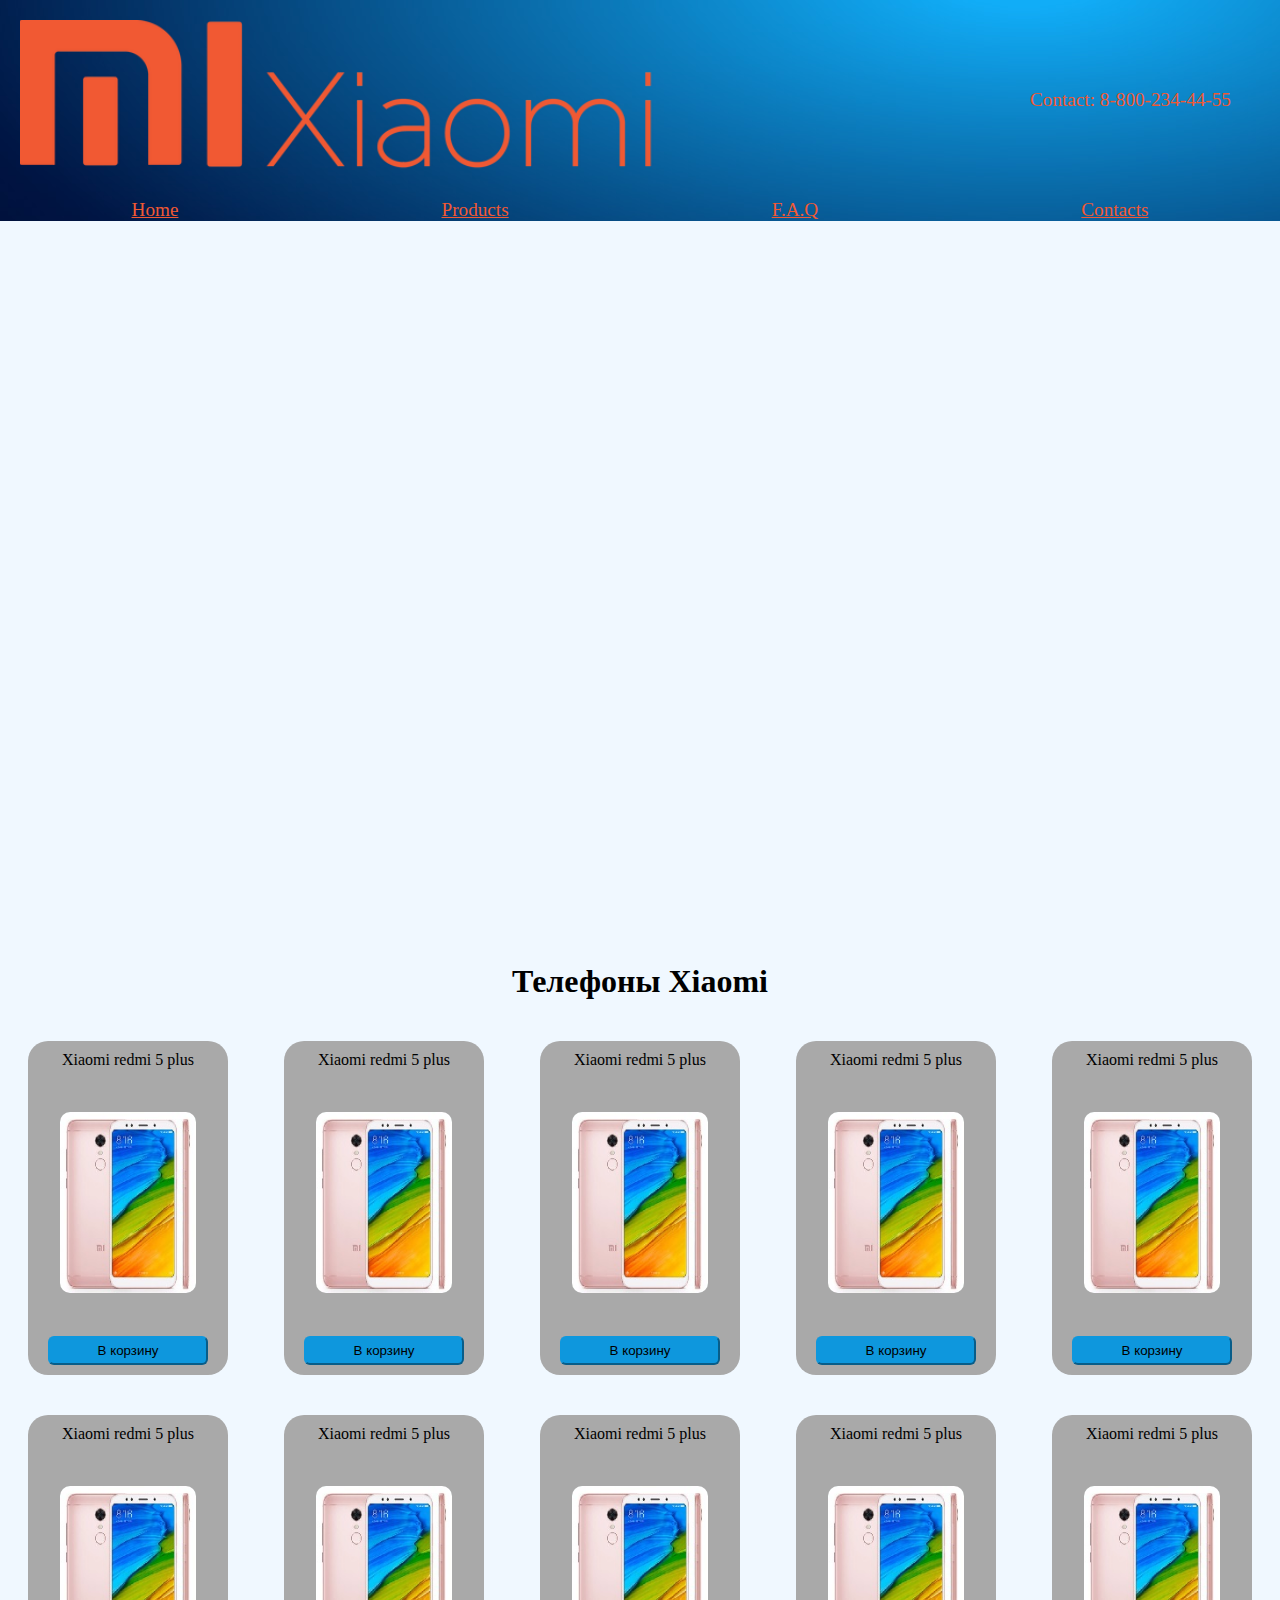
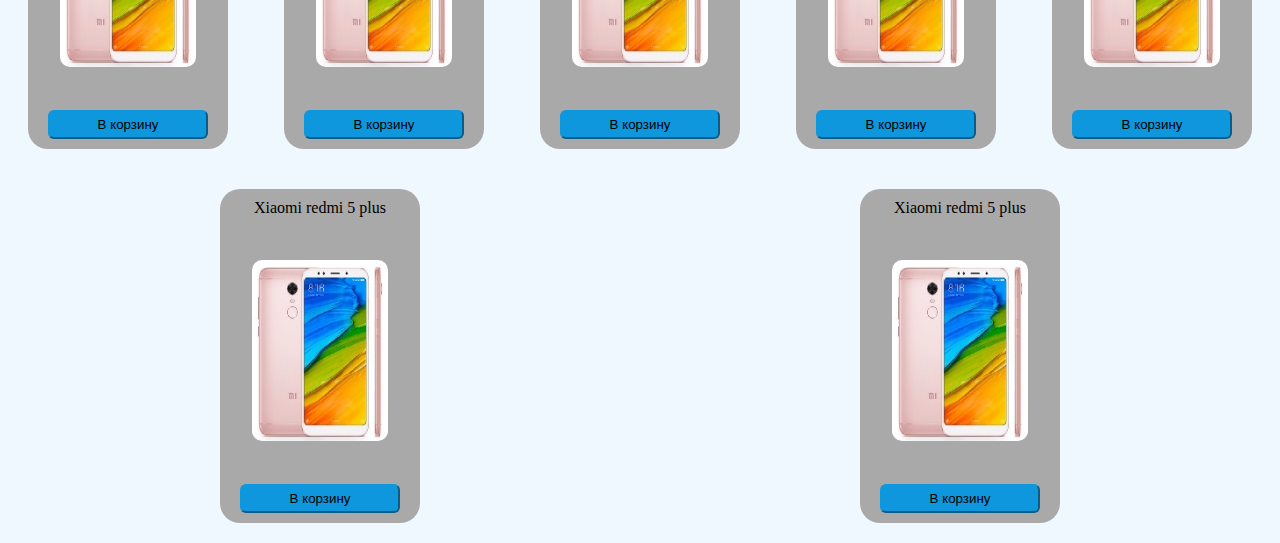
<file: Site/Index.html>
<!DOCTYPE html>
<html lang="ru">
<head>
    <meta charset="UTF-8">
    <meta name="viewport" content="width=device-width">
    <title>Title</title>
    <link href="style.css" rel="stylesheet">
</head>
<body>
<header>
    <div class="wrapper">
        <img class="logo" src="image/logo.png">
        <div class="phone">Contact: 8-800-234-44-55</div>
        <div class="menu">&#9776;</div>
    </div>
    <nav>
        <div class="wrapp">
            <ul class="toggle">
                <li><a href="Index.html" >
                    Home
                </a></li>
                <li> <a href="Index.html" >
                    Products
                </a></li>
                <li><a href="Index.html" >
                    F.A.Q
                </a></li>
                <li><a href="Index.html" >
                    Contacts
                </a></li>
            </ul>
        </div>

    </nav>
    <script type="text/javascript" src="jquery-3.3.1.min.js"></script>
    <script src="javascript.js"></script>
</header>
<main>
        <div class="relation">
            <div class="relation_ratio"></div>
            <iframe class="relation_content"   src="https://www.youtube.com/embed/sAaD5-Gh1mM"></iframe>
        </div>

    <h1>Телефоны Xiaomi</h1>
    <div class="wrap">
        <div class="item">
            <div class="title">Xiaomi redmi 5 plus</div>
            <div class="photo"><img class="phone" src="image/item.jpg"></div>
            <input type="button" value="В корзину">
        </div>
        <div class="item">
            <div class="title">Xiaomi redmi 5 plus</div>
            <div class="photo"><img class="phone" src="image/item.jpg"></div>
            <input type="button" value="В корзину">
        </div>
        <div class="item">
            <div class="title">Xiaomi redmi 5 plus</div>
            <div class="photo"><img class="phone" src="image/item.jpg"></div>
            <input type="button" value="В корзину">
        </div>
        <div class="item">
            <div class="title">Xiaomi redmi 5 plus</div>
            <div class="photo"><img class="phone" src="image/item.jpg"></div>
            <input type="button" value="В корзину">
        </div>
        <div class="item">
            <div class="title">Xiaomi redmi 5 plus</div>
            <div class="photo"><img class="phone" src="image/item.jpg"></div>
            <input type="button" value="В корзину">
        </div>
        <div class="item">
            <div class="title">Xiaomi redmi 5 plus</div>
            <div class="photo"><img class="phone" src="image/item.jpg"></div>
            <input type="button" value="В корзину">
        </div>
        <div class="item">
            <div class="title">Xiaomi redmi 5 plus</div>
            <div class="photo"><img class="phone" src="image/item.jpg"></div>
            <input type="button" value="В корзину">
        </div>
        <div class="item">
            <div class="title">Xiaomi redmi 5 plus</div>
            <div class="photo"><img class="phone" src="image/item.jpg"></div>
            <input type="button" value="В корзину">
        </div>
        <div class="item">
            <div class="title">Xiaomi redmi 5 plus</div>
            <div class="photo"><img class="phone" src="image/item.jpg"></div>
            <input type="button" value="В корзину">
        </div>
        <div class="item">
            <div class="title">Xiaomi redmi 5 plus</div>
            <div class="photo"><img class="phone" src="image/item.jpg"></div>
            <input type="button" value="В корзину">
        </div>
        <div class="item">
            <div class="title">Xiaomi redmi 5 plus</div>
            <div class="photo"><img class="phone" src="image/item.jpg"></div>
            <input type="button" value="В корзину">
        </div>
        <div class="item">
            <div class="title">Xiaomi redmi 5 plus</div>
            <div class="photo"><img class="phone" src="image/item.jpg"></div>
            <input type="button" value="В корзину">
        </div>


    </div>
</main>
</body>
</html>
</file>
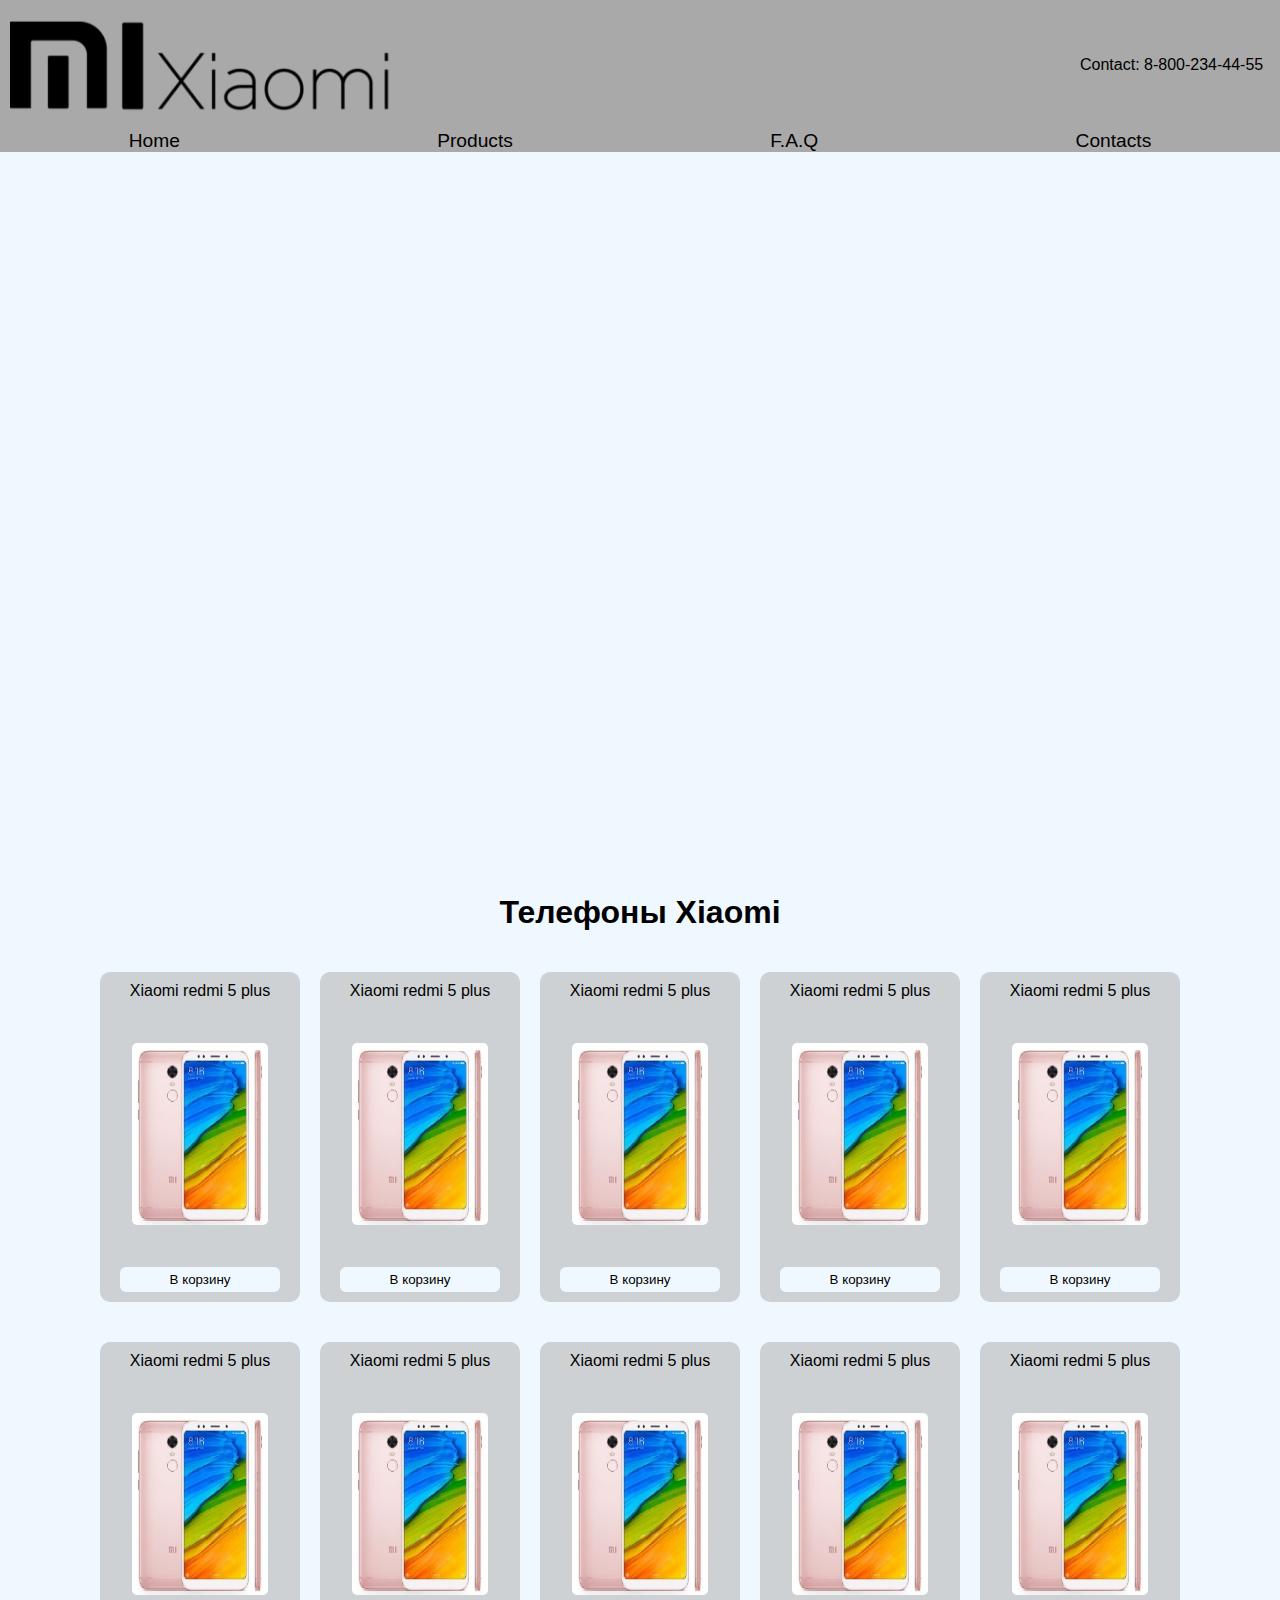
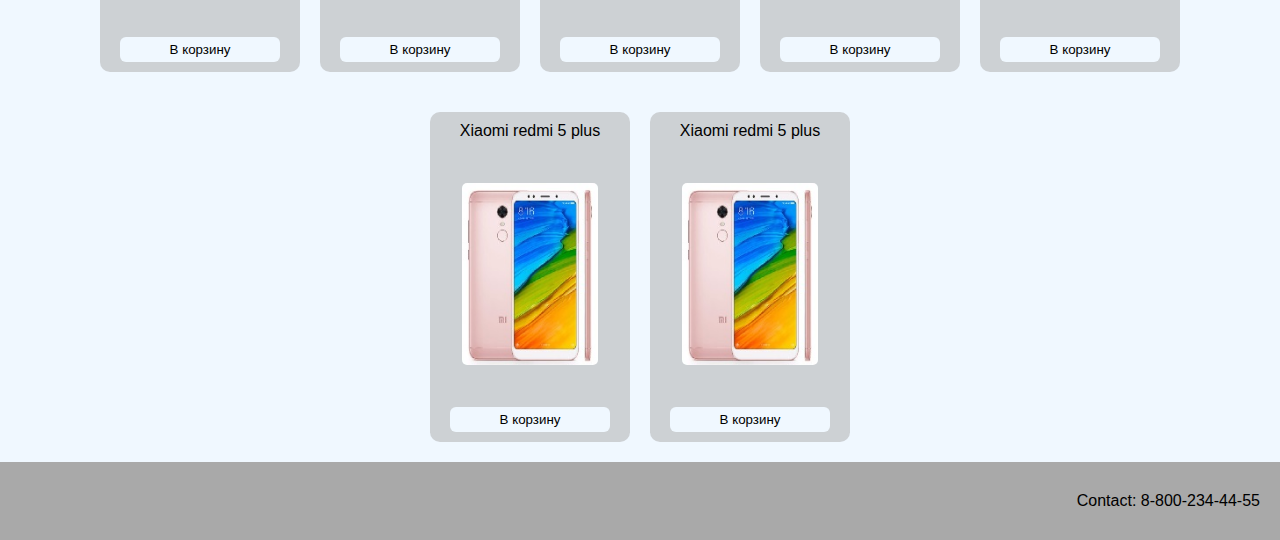
<file: Xiaomi/Index.html>
<!DOCTYPE html>
<html lang="ru">
<head>
    <meta charset="UTF-8">
    <meta name="viewport" content="width=device-width">
    <title>Xiaomi shop</title>
    <link href="style.css" rel="stylesheet">
    <link rel="shotcut icon" href="image/favicon.ico" type="image/x-icon">
</head>
<body>
<header>
    <div class="wrapper">
        <img class="logo" src="image/logo1.png" alt="logo">
        <div class="phone">Contact: 8-800-234-44-55</div>
        <div class="menu">&#9776;</div>
    </div>
    <nav>
        <div class="wrapp">
            <ul class="toggle">
                <li><a href="Index.html" >
                    Home
                </a></li>
                <li> <a href="Index.html" >
                    Products
                </a></li>
                <li><a href="Index.html" >
                    F.A.Q
                </a></li>
                <li><a href="Index.html" >
                    Contacts
                </a></li>
            </ul>
        </div>

    </nav>
    <script type="text/javascript" src="jquery-3.3.1.min.js"></script>
    <script src="javascript.js"></script>
</header>
<main>
        <div class="relation">
            <div class="relation_ratio"></div>
            <iframe class="relation_content"   src="https://www.youtube.com/embed/sAaD5-Gh1mM"></iframe>
        </div>

    <h1>Телефоны Xiaomi</h1>
    <div class="wrap">
        <div class="item">
            <div class="title">Xiaomi redmi 5 plus</div>
            <div class="photo"><img class="phone" src="image/item.jpg" alt="phone"></div>
            <input type="button" value="В корзину">
        </div>
        <div class="item">
            <div class="title">Xiaomi redmi 5 plus</div>
            <div class="photo"><img class="phone" src="image/item.jpg" alt="phone"></div>
            <input type="button" value="В корзину">
        </div>
        <div class="item">
            <div class="title">Xiaomi redmi 5 plus</div>
            <div class="photo"><img class="phone" src="image/item.jpg" alt="phone"></div>
            <input type="button" value="В корзину">
        </div>
        <div class="item">
            <div class="title">Xiaomi redmi 5 plus</div>
            <div class="photo"><img class="phone" src="image/item.jpg" alt="phone"></div>
            <input type="button" value="В корзину">
        </div>
        <div class="item">
            <div class="title">Xiaomi redmi 5 plus</div>
            <div class="photo"><img class="phone" src="image/item.jpg" alt="phone"></div>
            <input type="button" value="В корзину">
        </div>
        <div class="item">
            <div class="title">Xiaomi redmi 5 plus</div>
            <div class="photo"><img class="phone" src="image/item.jpg" alt="phone"></div>
            <input type="button" value="В корзину">
        </div>
        <div class="item">
            <div class="title">Xiaomi redmi 5 plus</div>
            <div class="photo"><img class="phone" src="image/item.jpg" alt="phone"></div>
            <input type="button" value="В корзину">
        </div>
        <div class="item">
            <div class="title">Xiaomi redmi 5 plus</div>
            <div class="photo"><img class="phone" src="image/item.jpg" alt="phone"></div>
            <input type="button" value="В корзину">
        </div>
        <div class="item">
            <div class="title">Xiaomi redmi 5 plus</div>
            <div class="photo"><img class="phone" src="image/item.jpg" alt="phone"></div>
            <input type="button" value="В корзину">
        </div>
        <div class="item">
            <div class="title">Xiaomi redmi 5 plus</div>
            <div class="photo"><img class="phone" src="image/item.jpg" alt="phone"></div>
            <input type="button" value="В корзину">
        </div>
        <div class="item">
            <div class="title">Xiaomi redmi 5 plus</div>
            <div class="photo"><img class="phone" src="image/item.jpg" alt="phone"></div>
            <input type="button" value="В корзину">
        </div>
        <div class="item">
            <div class="title">Xiaomi redmi 5 plus</div>
            <div class="photo"><img class="phone" src="image/item.jpg" alt="phone"></div>
            <input type="button" value="В корзину">
        </div>


    </div>


</main>
<footer>
    <div class="foot">Contact: 8-800-234-44-55</div>
</footer>
</body>
</html>
</file>
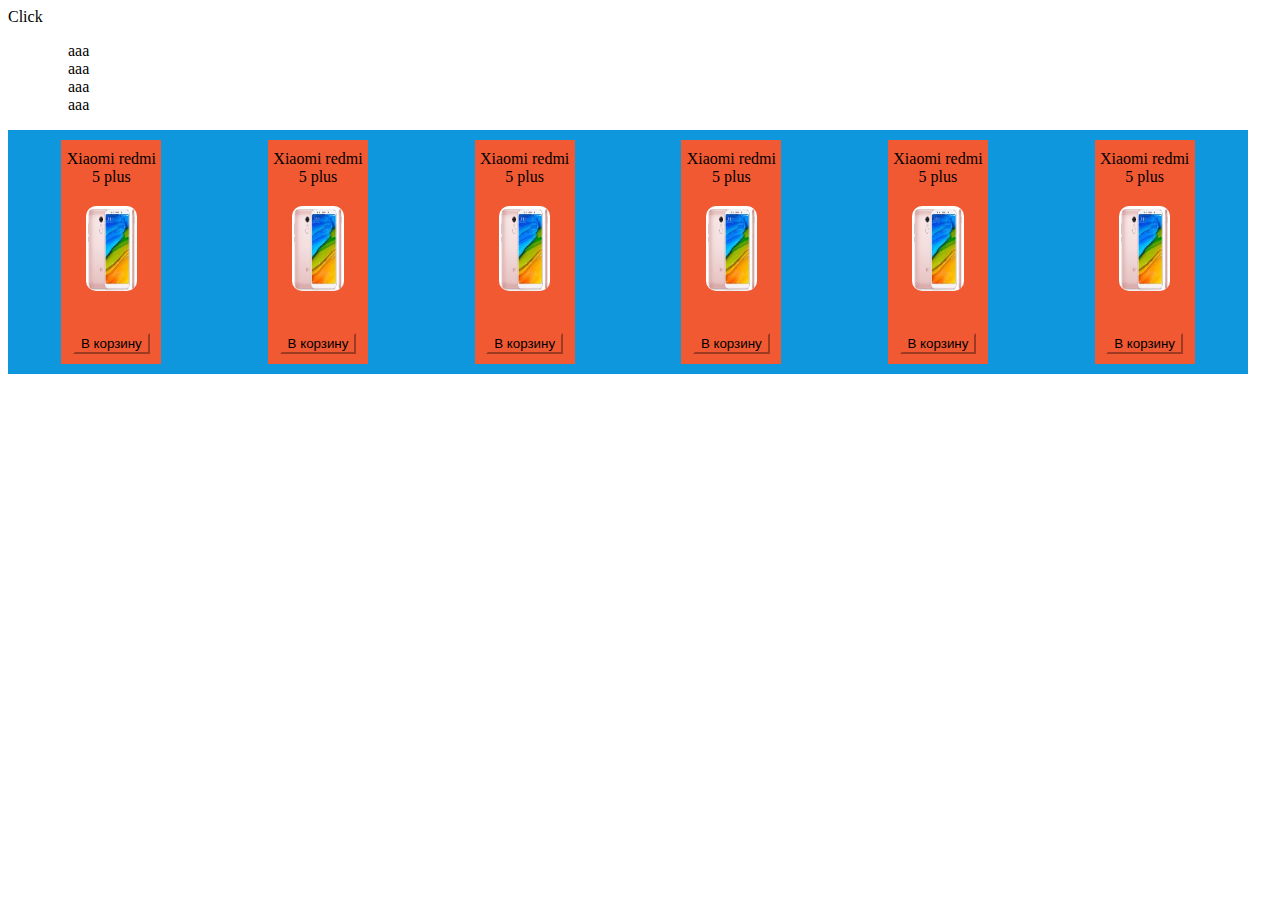
<file: Site/test.html>
<!DOCTYPE html>
<html lang="ru">
<head>
    <meta charset="UTF-8">
    <title>Title</title>
    <link href="style1.css" rel="stylesheet">
</head>
<body>
<div class="kek">Click</div>
    <ul class="menu">
        <li>aaa</li>
        <li>aaa</li>
        <li>aaa</li>
        <li>aaa</li>
    </ul>
<main>
    <div class="wrapper">
        <div class="item">
            <div class="title">Xiaomi redmi 5 plus</div>
            <div class="photo"><img src="image/item.jpg"></div>
            <input type="button" value="В корзину">
        </div>
        <div class="item">
            <div class="title">Xiaomi redmi 5 plus</div>
            <div class="photo"><img src="image/item.jpg"></div>
            <input type="button" value="В корзину">
        </div>
        <div class="item">
            <div class="title">Xiaomi redmi 5 plus</div>
            <div class="photo"><img src="image/item.jpg"></div>
            <input type="button" value="В корзину">
        </div>
        <div class="item">
            <div class="title">Xiaomi redmi 5 plus</div>
            <div class="photo"><img src="image/item.jpg"></div>
            <input type="button" value="В корзину">
        </div>
        <div class="item">
            <div class="title">Xiaomi redmi 5 plus</div>
            <div class="photo"><img src="image/item.jpg"></div>
            <input type="button" value="В корзину">
        </div>
        <div class="item">
            <div class="title">Xiaomi redmi 5 plus</div>
            <div class="photo"><img src="image/item.jpg"></div>
            <input type="button" value="В корзину">
        </div>

    </div>
    <script type="text/javascript" src="jquery-3.3.1.min.js"></script>
    <script type="text/javascript" src="javascript.js"></script>

</main>
</body>
</html>
</file>
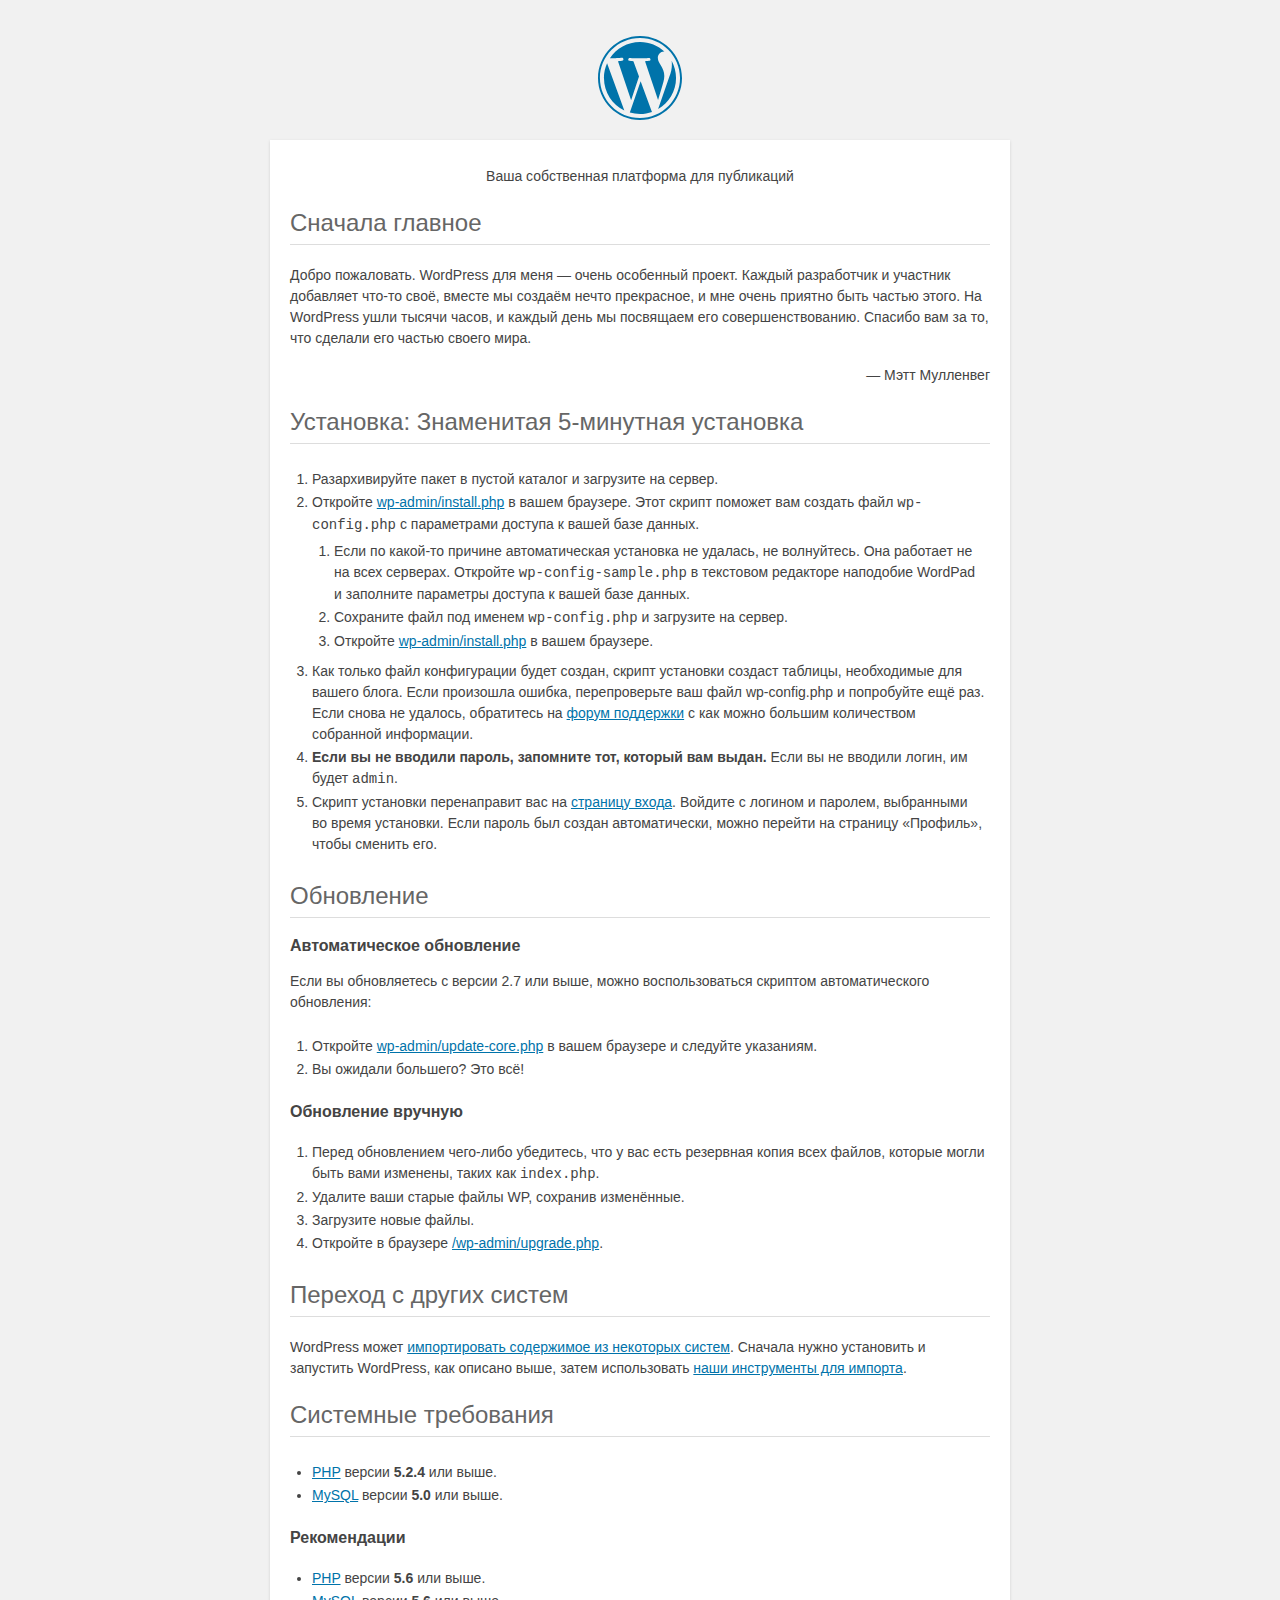
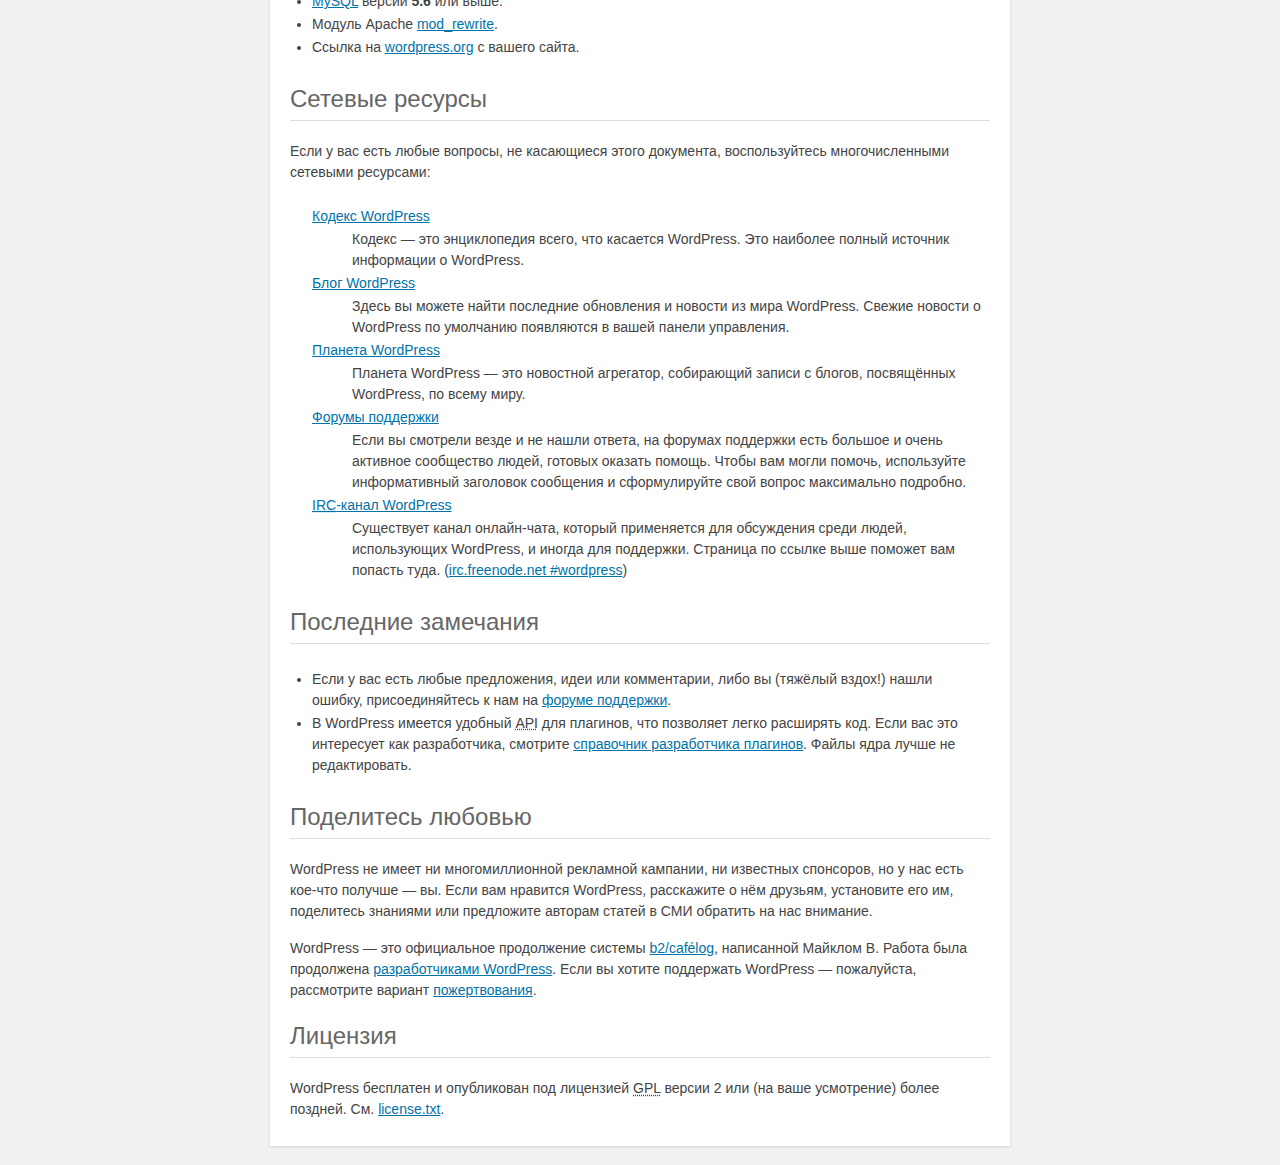
<file: wordpress/readme.html>
<!DOCTYPE html PUBLIC "-//W3C//DTD XHTML 1.0 Strict//EN" "http://www.w3.org/TR/xhtml1/DTD/xhtml1-strict.dtd">
<html xmlns="http://www.w3.org/1999/xhtml">
<head>
	<meta name="viewport" content="width=device-width" />
	<meta http-equiv="Content-Type" content="text/html; charset=utf-8" />
	<title>WordPress &#8250; ReadMe</title>
	<link rel="stylesheet" href="wp-admin/css/install.css?ver=20100228" type="text/css" />
</head>
<body>
<h1 id="logo">
	<a href="https://wordpress.org/"><img alt="WordPress" src="wp-admin/images/wordpress-logo.png" /></a>
</h1>
<p style="text-align: center">Ваша собственная платформа для публикаций</p>

<h2>Сначала главное</h2>
<p>Добро пожаловать. WordPress для меня &#8212; очень особенный проект. Каждый разработчик и участник добавляет что-то своё, вместе мы создаём нечто прекрасное, и мне очень приятно быть частью этого. На WordPress ушли тысячи часов, и каждый день мы посвящаем его совершенствованию. Спасибо вам за то, что сделали его частью своего мира.</p>
<p style="text-align: right">&#8212; Мэтт Мулленвег</p>

<h2>Установка: Знаменитая 5-минутная установка</h2>
<ol>
	<li>Разархивируйте пакет в пустой каталог и загрузите на сервер.</li>
	<li>Откройте <span class="file"><a href="wp-admin/install.php">wp-admin/install.php</a></span> в вашем браузере. Этот скрипт поможет вам создать файл <code>wp-config.php</code> с параметрами доступа к вашей базе данных.
		<ol>
			<li>Если по какой-то причине автоматическая установка не удалась, не волнуйтесь. Она работает не на всех серверах. Откройте <code>wp-config-sample.php</code> в текстовом редакторе наподобие WordPad и заполните параметры доступа к вашей базе данных.</li>
			<li>Сохраните файл под именем <code>wp-config.php</code> и загрузите на сервер.</li>
			<li>Откройте <span class="file"><a href="wp-admin/install.php">wp-admin/install.php</a></span> в вашем браузере.</li>
		</ol>
	</li>
	<li>Как только файл конфигурации будет создан, скрипт установки создаст таблицы, необходимые для вашего блога. Если произошла ошибка, перепроверьте ваш файл <span class="file">wp-config.php</span> и попробуйте ещё раз. Если снова не удалось, обратитесь на <a href="https://ru.forums.wordpress.org/">форум поддержки</a> с как можно большим количеством собранной информации.</li>
	<li><strong>Если вы не вводили пароль, запомните тот, который вам выдан.</strong> Если вы не вводили логин, им будет <code>admin</code>.</li>
	<li> Скрипт установки перенаправит вас на <a href="wp-login.php">страницу входа</a>. Войдите с логином и паролем, выбранными во время установки. Если пароль был создан автоматически, можно перейти на страницу &laquo;Профиль&raquo;, чтобы сменить его.</li>
</ol>

<h2>Обновление</h2>
<h3>Автоматическое обновление</h3>
<p>Если вы обновляетесь с версии 2.7 или выше, можно воспользоваться скриптом автоматического обновления:</p>
<ol>
	<li>Откройте <span class="file"><a href="wp-admin/update-core.php">wp-admin/update-core.php</a></span> в вашем браузере и следуйте указаниям.</li>
	<li>Вы ожидали большего? Это всё!</li>
</ol>

<h3>Обновление вручную</h3>
<ol>
	<li>Перед обновлением чего-либо убедитесь, что у вас есть резервная копия всех файлов, которые могли быть вами изменены, таких как <code>index.php</code>.</li>
	<li>Удалите ваши старые файлы WP, сохранив изменённые.</li>
	<li>Загрузите новые файлы.</li>
	<li>Откройте в браузере <span class="file"><a href="wp-admin/upgrade.php">/wp-admin/upgrade.php</a>.</span></li>
</ol>

<h2>Переход с других систем</h2>
<p>WordPress может <a href="https://codex.wordpress.org/Importing_Content">импортировать содержимое из некоторых систем</a>. Сначала нужно установить и запустить WordPress, как описано выше, затем использовать <a href="wp-admin/import.php" title="Импорт в WordPress">наши инструменты для импорта</a>.</p>

<h2>Системные требования</h2>
<ul>
	<li><a href="https://secure.php.net/">PHP</a> версии <strong>5.2.4</strong> или выше.</li>
	<li><a href="https://www.mysql.com/">MySQL</a> версии <strong>5.0</strong> или выше.</li>
</ul>

<h3>Рекомендации</h3>
<ul>
	<li><a href="https://secure.php.net/">PHP</a> версии <strong>5.6</strong> или выше.</li>
	<li><a href="https://www.mysql.com/">MySQL</a> версии <strong>5.6</strong> или выше.</li>
	<li>Модуль Apache <a href="https://httpd.apache.org/docs/2.2/mod/mod_rewrite.html">mod_rewrite</a>.</li>
	<li>Ссылка на <a href="https://wordpress.org/">wordpress.org</a> c вашего сайта.</li>
</ul>

<h2>Сетевые ресурсы</h2>
<p>Если у вас есть любые вопросы, не касающиеся этого документа, воспользуйтесь многочисленными сетевыми ресурсами:</p>
<dl>
	<dt><a href="https://codex.wordpress.org/Заглавная_страница">Кодекс WordPress</a></dt>
		<dd>Кодекс &#8212; это энциклопедия всего, что касается WordPress. Это наиболее полный источник информации о WordPress.</dd>
	<dt><a href="https://wordpress.org/news/">Блог WordPress</a></dt>
		<dd>Здесь вы можете найти последние обновления и новости из мира WordPress. Свежие новости о WordPress по умолчанию появляются в вашей панели управления.</dd>
	<dt><a href="https://planet.wordpress.org/">Планета WordPress </a></dt>
		<dd>Планета WordPress &#8212; это новостной агрегатор, собирающий записи с блогов, посвящённых WordPress, по всему миру.</dd>
	<dt><a href="https://ru.forums.wordpress.org/">Форумы поддержки</a></dt>
		<dd>Если вы смотрели везде и не нашли ответа, на форумах поддержки есть большое и очень активное сообщество людей, готовых оказать помощь. Чтобы вам могли помочь, используйте информативный заголовок сообщения и сформулируйте свой вопрос максимально подробно.</dd>
	<dt><a href="https://codex.wordpress.org/IRC"><abbr title="Internet Relay Chat">IRC</abbr>-канал WordPress</a></dt>
		<dd>Существует канал онлайн-чата, который применяется для обсуждения среди людей, использующих WordPress, и иногда для поддержки. Страница по ссылке выше поможет вам попасть туда. (<a href="irc://irc.freenode.net/wordpress">irc.freenode.net #wordpress</a>)</dd>
</dl>

<h2>Последние замечания</h2>
<ul>
	<li>Если у вас есть любые предложения, идеи или комментарии, либо вы (тяжёлый вздох!) нашли ошибку, присоединяйтесь к нам на <a href="https://ru.forums.wordpress.org/">форуме поддержки</a>.</li>
	<li>В WordPress имеется удобный <abbr title="application programming interface">API</abbr> для плагинов, что позволяет легко расширять код. Если вас это интересует как разработчика, смотрите <a href="https://developer.wordpress.org/plugins/">справочник разработчика плагинов</a>. Файлы ядра лучше не редактировать.</li>
</ul>

<h2>Поделитесь любовью</h2>
<p>WordPress не имеет ни многомиллионной рекламной кампании, ни известных спонсоров, но у нас есть кое-что получше &#8212; вы. Если вам нравится WordPress, расскажите о нём друзьям, установите его им, поделитесь знаниями или предложите авторам статей в СМИ обратить на нас внимание.</p>

<p>WordPress &#8212; это официальное продолжение системы <a href="http://cafelog.com/">b2/caf&#233;log</a>, написанной Майклом В. Работа была продолжена <a href="https://wordpress.org/about/">разработчиками WordPress</a>. Если вы хотите поддержать WordPress &#8212; пожалуйста, рассмотрите вариант <a href="https://wordpress.org/donate/" title="Пожертвования для WordPress">пожертвования</a>.</p>

<h2>Лицензия</h2>
<p>WordPress бесплатен и опубликован под лицензией <abbr title="GNU General Public License">GPL</abbr> версии 2 или (на ваше усмотрение) более поздней. См. <a href="license.txt">license.txt</a>.</p>

</body>
</html>
</file>
<file: Site/style.css>
body{
    margin: 0;
    background: aliceblue;
}
header{
    background: url(image/header.jpg);
    margin: 0;
    max-width: 100%;
}

.wrapper{
    display: flex;
    flex-wrap: wrap;
    justify-content: space-between;
}
.logo{
    padding: 20px 20px 0 20px;
    min-width: 50%;
}
.phone{
    font-size: larger;
    color: #F15933;
    margin: 30px;
    flex-basis: 250px;
    align-self: center;
    margin: 10px 0;
}
.menu{
    color: #F15933;
    font-size: larger;
    display: none;
    margin: 5px;
    cursor: pointer;
}

.toggle{
    display: flex;
    justify-content: space-around;
}
ul{
    margin: 0;
    padding: 0;
}
li{
    list-style-type: none;
}
@media screen and (max-width: 560px){
    .menu{
        display: flex;
        align-self: center;
    }

    .toggle{
        display:none;
        position: absolute;
        background: darkgray;
        width: 100%;
        z-index: 1000;
    }
    li{
        text-align: center;
    }

    .wrapp{
        position: relative;
    }


}

a{
    font-size: larger;
    color: #F15933;
    margin: 0 20px;
}

input[type=button]{
    border-color: #0E97DD;
    background:#0E97DD;
    border-radius: 6px;
    width: 80%;
    padding: 5px 0;
    margin: 5%;
}
h1{
    text-align: center;
}

.wrap{
    width: 100%;
    display: flex;
    justify-content: space-around;
    flex-wrap: wrap;
}

.item{
    margin: 20px 10px;
    flex-basis: 200px;
    background: darkgrey;
    border-radius: 20px;
    display: flex;
    flex-direction: column;
    justify-content: space-between;
    align-items: center;
    width: calc(8.333% - 20px);
}
.title{
    text-align: center;
    margin: 10px 0;
}
.phone{
    border-radius: 10px;
    width: 80%;
    height: 80%;
}
.photo{
    display: flex;
    justify-content: center;
    margin: 10px 0;
}

.relation{
    width: 100%;
    position: relative;
}
.relation_ratio{
    width: 100%;
    height: 0;
    padding-top: 56.25%;
}
iframe{
    border:none;

}

.relation_content{
    position: absolute;
    width: 100%;
    height: 100%;
    top: 0;
    left: 0;
}
</file>
<file: Xiaomi/style.css>
body{
    margin: 0;
    background: aliceblue;
    font-family: 'Roboto', sans-serif;
}
header{
    background: darkgray;
    margin: 0;
    max-width: 100%;
}

.wrapper{
    display: flex;
    flex-wrap: wrap;
    justify-content: space-between;
}
.logo{
    margin: 0 0 0 10px;
    width: 30%;
    height: 20%;
}
.phone{
    font-size: medium;
    color:  #000;
    flex-basis: 200px;
    align-self: center;
    margin: 10px 0;
}
.menu{
    color: #000;
    font-size: larger;
    display: none;
    margin: 5px;
    cursor: pointer;
}

.toggle{
    display: flex;
    justify-content: space-around;
}
ul{
    margin: 0;
    padding: 0;
}
li{
    list-style-type: none;
}
@media screen and (max-width: 560px){
    .menu{
        display: flex;
        align-self: center;
    }

    .toggle{
        display:none;
        position: absolute;
        background: rgba(169,169,169,1);
        width: 100%;
        z-index: 1000;
    }
    li{
        text-align: center;
    }

    .wrapp{
        position: relative;
    }


}

a{
    text-decoration: none;
    font-size: larger;
    color:  #000;
    margin: 0 20px;
}

a:hover{
    color: aliceblue;
}

input[type=button]{
    cursor: pointer;
    border: none;
    background: aliceblue;
    border-radius: 6px;
    width: 80%;
    padding: 5px 0;
    margin: 5%;
}
input[type=button]:hover{
    background: #B5CFDE;
}
h1{
    text-align: center;
}

.wrap{
    width: 100%;
    display: flex;
    justify-content: center;
    flex-wrap: wrap;
}


.item{
    margin: 20px 10px;
    flex-basis: 200px;
    background: rgba(169,169,169,0.5);
    border-radius: 10px;
    display: flex;
    flex-direction: column;
    justify-content: space-between;
    align-items: center;
    width: calc(8.333% - 20px);
}
.title{
    text-align: center;
    margin: 10px 0;
}
.phone{
    border-radius: 5px;
    width: 80%;
    height: 80%;
}
.photo{
    display: flex;
    justify-content: center;
    margin: 10px 0;
}

.relation{
    width: 100%;
    position: relative;
}
.relation_ratio{
    width: 100%;
    height: 0;
    padding-top: 56.25%;
}
iframe{
    border:none;

}

.relation_content{
    position: absolute;
    width: 100%;
    height: 100%;
    top: 0;
    left: 0;
}

footer{
    background: darkgray;
    width: 100%;
}
.foot{
    color:  #000;
    font-size: medium;
    text-align: right;
    margin: 0 20px;
    padding: 30px 0;
}
</file>
<file: Site/style1.css>
body{
    max-width: 1240px;
}
.kek{
    cursor: pointer;
}
.menu{
}
.menu li{
    list-style-type: none;
    float:none;
    margin: 0 20px;
}
.wrapper{
    background: #0E97DD;
    width: 100%;
    display: flex;
    justify-content: space-around;
    flex-wrap: wrap;
}
.item{
    margin: 10px;
    flex-basis: 100px;
    width: calc(8.3333% - 20px);
    background: #F15933;
    display: flex;
    flex-direction: column;
    justify-content: space-between;
    align-items: center;
}
.title{
    text-align: center;
    margin: 10px 0;
}
img{
    border-radius: 10px;
    width: 80%;
    height: 80%;
}
.photo{
    display: flex;
    justify-content: center;
    margin: 10px 0;
}
input{
    margin: 10px 0;
    background: #F15933;
    border-color: #F15933;
}
</file>
<file: wordpress/wp-admin/css/install.css>
html {
	background: #f1f1f1;
	margin: 0 20px;
}

body {
	background: #fff;
	color: #444;
	font-family: -apple-system, BlinkMacSystemFont, "Segoe UI", Roboto, Oxygen-Sans, Ubuntu, Cantarell, "Helvetica Neue", sans-serif;
	margin: 140px auto 25px;
	padding: 20px 20px 10px 20px;
	max-width: 700px;
	-webkit-font-smoothing: subpixel-antialiased;
	box-shadow: 0 1px 3px rgba(0,0,0,0.13);
}

a {
	color: #0073aa;
}

a:hover,
a:active {
	color: #00a0d2;
}

a:focus {
	color: #124964;
	box-shadow:
		0 0 0 1px #5b9dd9,
		0 0 2px 1px rgba(30, 140, 190, .8);
}

.ie8 a:focus {
	outline: #5b9dd9 solid 1px;
}

h1, h2 {
	border-bottom: 1px solid #ddd;
	clear: both;
	color: #666;
	font-size: 24px;
	padding: 0;
	padding-bottom: 7px;
	font-weight: 400;
}

h3 {
	font-size: 16px;
}

p, li, dd, dt {
	padding-bottom: 2px;
	font-size: 14px;
	line-height: 1.5;
}

code, .code {
	font-family: Consolas, Monaco, monospace;
}

ul, ol, dl {
	padding: 5px 5px 5px 22px;
}

a img {
	border:0
}
abbr {
	border: 0;
	font-variant: normal;
}

fieldset {
	border: 0;
	padding: 0;
	margin: 0;
}

label {
	cursor: pointer;
}

#logo {
	margin: 6px 0 14px 0;
	padding: 0 0 7px 0;
	border-bottom: none;
	text-align:center
}
#logo a {
	background-image: url(../images/w-logo-blue.png?ver=20131202);
	background-image: none, url(../images/wordpress-logo.svg?ver=20131107);
	background-size: 84px;
	background-position: center top;
	background-repeat: no-repeat;
	color: #444; /* same as login.css */
	height: 84px;
	font-size: 20px;
	font-weight: 400;
	line-height: 1.3em;
	margin: -130px auto 25px;
	padding: 0;
	text-decoration: none;
	width: 84px;
	text-indent: -9999px;
	outline: none;
	overflow: hidden;
	display: block;
}

#logo a:focus {
	box-shadow: none;
}

.step {
	margin: 20px 0 15px;
}
.step, th {
	text-align: left;
	padding: 0;
}
.language-chooser.wp-core-ui .step .button.button-large {
	height: 36px;
	font-size: 14px;
	line-height: 33px;
	vertical-align: middle;
}
textarea {
	border: 1px solid #ddd;
	font-family: -apple-system, BlinkMacSystemFont, "Segoe UI", Roboto, Oxygen-Sans, Ubuntu, Cantarell, "Helvetica Neue", sans-serif;
	width: 100%;
	box-sizing: border-box;
}

.form-table {
	border-collapse: collapse;
	margin-top: 1em;
	width: 100%;
}

.form-table td {
	margin-bottom: 9px;
	padding: 10px 20px 10px 0;
	font-size: 14px;
	vertical-align: top
}

.form-table th {
	font-size: 14px;
	text-align: left;
	padding: 10px 20px 10px 0;
	width: 140px;
	vertical-align: top;
}

.form-table code {
	line-height: 18px;
	font-size: 14px;
}

.form-table p {
	margin: 4px 0 0 0;
	font-size: 11px;
}

.form-table input {
	line-height: 20px;
	font-size: 15px;
	padding: 3px 5px;
	border: 1px solid #ddd;
	box-shadow: inset 0 1px 2px rgba(0,0,0,0.07);
}

input,
submit {
	font-family: -apple-system, BlinkMacSystemFont, "Segoe UI", Roboto, Oxygen-Sans, Ubuntu, Cantarell, "Helvetica Neue", sans-serif;
}

.form-table input[type=text],
.form-table input[type=email],
.form-table input[type=url],
.form-table input[type=password] {
	width: 206px;
}

.form-table th p {
	font-weight: 400;
}

.form-table.install-success th,
.form-table.install-success td {
	vertical-align: middle;
	padding: 16px 20px 16px 0;
}

.form-table.install-success td p {
	margin: 0;
	font-size: 14px;
}

.form-table.install-success td code {
	margin: 0;
	font-size: 18px;
}

#error-page {
	margin-top: 50px;
}

#error-page p {
	font-size: 14px;
	line-height: 18px;
	margin: 25px 0 20px;
}

#error-page code, .code {
	font-family: Consolas, Monaco, monospace;
}

.wp-hide-pw > .dashicons {
	line-height: inherit;
}

#pass-strength-result {
	background-color: #eee;
	border: 1px solid #ddd;
	color: #23282d;
	margin: -2px 5px 5px 0px;
	padding: 3px 5px;
	text-align: center;
	width: 218px;
	box-sizing: border-box;
	opacity: 0;
}

#pass-strength-result.short {
	background-color: #f1adad;
	border-color: #e35b5b;
	opacity: 1;
}

#pass-strength-result.bad {
	background-color: #fbc5a9;
	border-color: #f78b53;
	opacity: 1;
}

#pass-strength-result.good {
	background-color: #ffe399;
	border-color: #ffc733;
	opacity: 1;
}

#pass-strength-result.strong {
	background-color: #c1e1b9;
	border-color: #83c373;
	opacity: 1;
}

#pass1.short, #pass1-text.short {
	border-color: #e35b5b;
}

#pass1.bad, #pass1-text.bad {
	border-color: #f78b53;
}

#pass1.good, #pass1-text.good {
	border-color: #ffc733;
}

#pass1.strong, #pass1-text.strong {
	border-color: #83c373;
}

.pw-weak {
	display: none;
}

.message {
	border-left: 4px solid #dc3232;
	padding: .7em .6em;
	background-color: #fbeaea;
}

/* rtl:ignore */
#dbname,
#uname,
#pwd,
#dbhost,
#prefix,
#user_login,
#admin_email,
#pass1,
#pass2 {
	direction: ltr;
}

#pass1-text,
.show-password #pass1 {
	display: none;
}

.show-password #pass1-text
{
	display: inline-block;
}

.form-table span.description.important {
	font-size: 12px;
}


/* localization */
body.rtl,
.rtl textarea,
.rtl input,
.rtl submit {
	font-family: Tahoma, sans-serif;
}

:lang(he-il) body.rtl,
:lang(he-il) .rtl textarea,
:lang(he-il) .rtl input,
:lang(he-il) .rtl submit {
	font-family: Arial, sans-serif;
}

@media only screen and (max-width: 799px) {
	body {
		margin-top: 115px;
	}
	#logo a {
		margin: -125px auto 30px;
	}
}

@media screen and ( max-width: 782px ) {

	.form-table {
		margin-top: 0;
	}

	.form-table th,
	.form-table td {
		display: block;
		width: auto;
		vertical-align: middle;
	}

	.form-table th {
		padding: 20px 0 0;
	}

	.form-table td {
		padding: 5px 0;
		border: 0;
		margin: 0;
	}

	textarea,
	input {
		font-size: 16px;
	}

	.form-table td input[type="text"],
	.form-table td input[type="email"],
	.form-table td input[type="url"],
	.form-table td input[type="password"],
	.form-table td select,
	.form-table td textarea,
	.form-table span.description {
		width: 100%;
		font-size: 16px;
		line-height: 1.5;
		padding: 7px 10px;
		display: block;
		max-width: none;
		box-sizing: border-box;
	}

}

body.language-chooser {
	max-width: 300px;
}

.language-chooser select {
	padding: 8px;
	width: 100%;
	display: block;
	border: 1px solid #ddd;
	background-color: #fff;
	color: #32373c;
	font-size: 16px;
	font-family: Arial, sans-serif;
	font-weight: 400;
}

.language-chooser p {
	text-align: right;
}

.screen-reader-input,
.screen-reader-text {
	border: 0;
	clip: rect(1px, 1px, 1px, 1px);
	-webkit-clip-path: inset(50%);
	clip-path: inset(50%);
	height: 1px;
	margin: -1px;
	overflow: hidden;
	padding: 0;
	position: absolute;
	width: 1px;
	word-wrap: normal !important;
}

.spinner {
	background: url(../images/spinner.gif) no-repeat;
	background-size: 20px 20px;
	visibility: hidden;
	opacity: 0.7;
	filter: alpha(opacity=70);
	width: 20px;
	height: 20px;
	margin: 2px 5px 0;
}

.step .spinner {
	display: inline-block;
	vertical-align: middle;
	margin-right: 15px;
}

.button.hide-if-no-js,
.hide-if-no-js {
	display: none;
}

/**
 * HiDPI Displays
 */
@media print,
  (-webkit-min-device-pixel-ratio: 1.25),
  (min-resolution: 120dpi) {

	.spinner {
		background-image: url(../images/spinner-2x.gif);
	}

}
</file>
